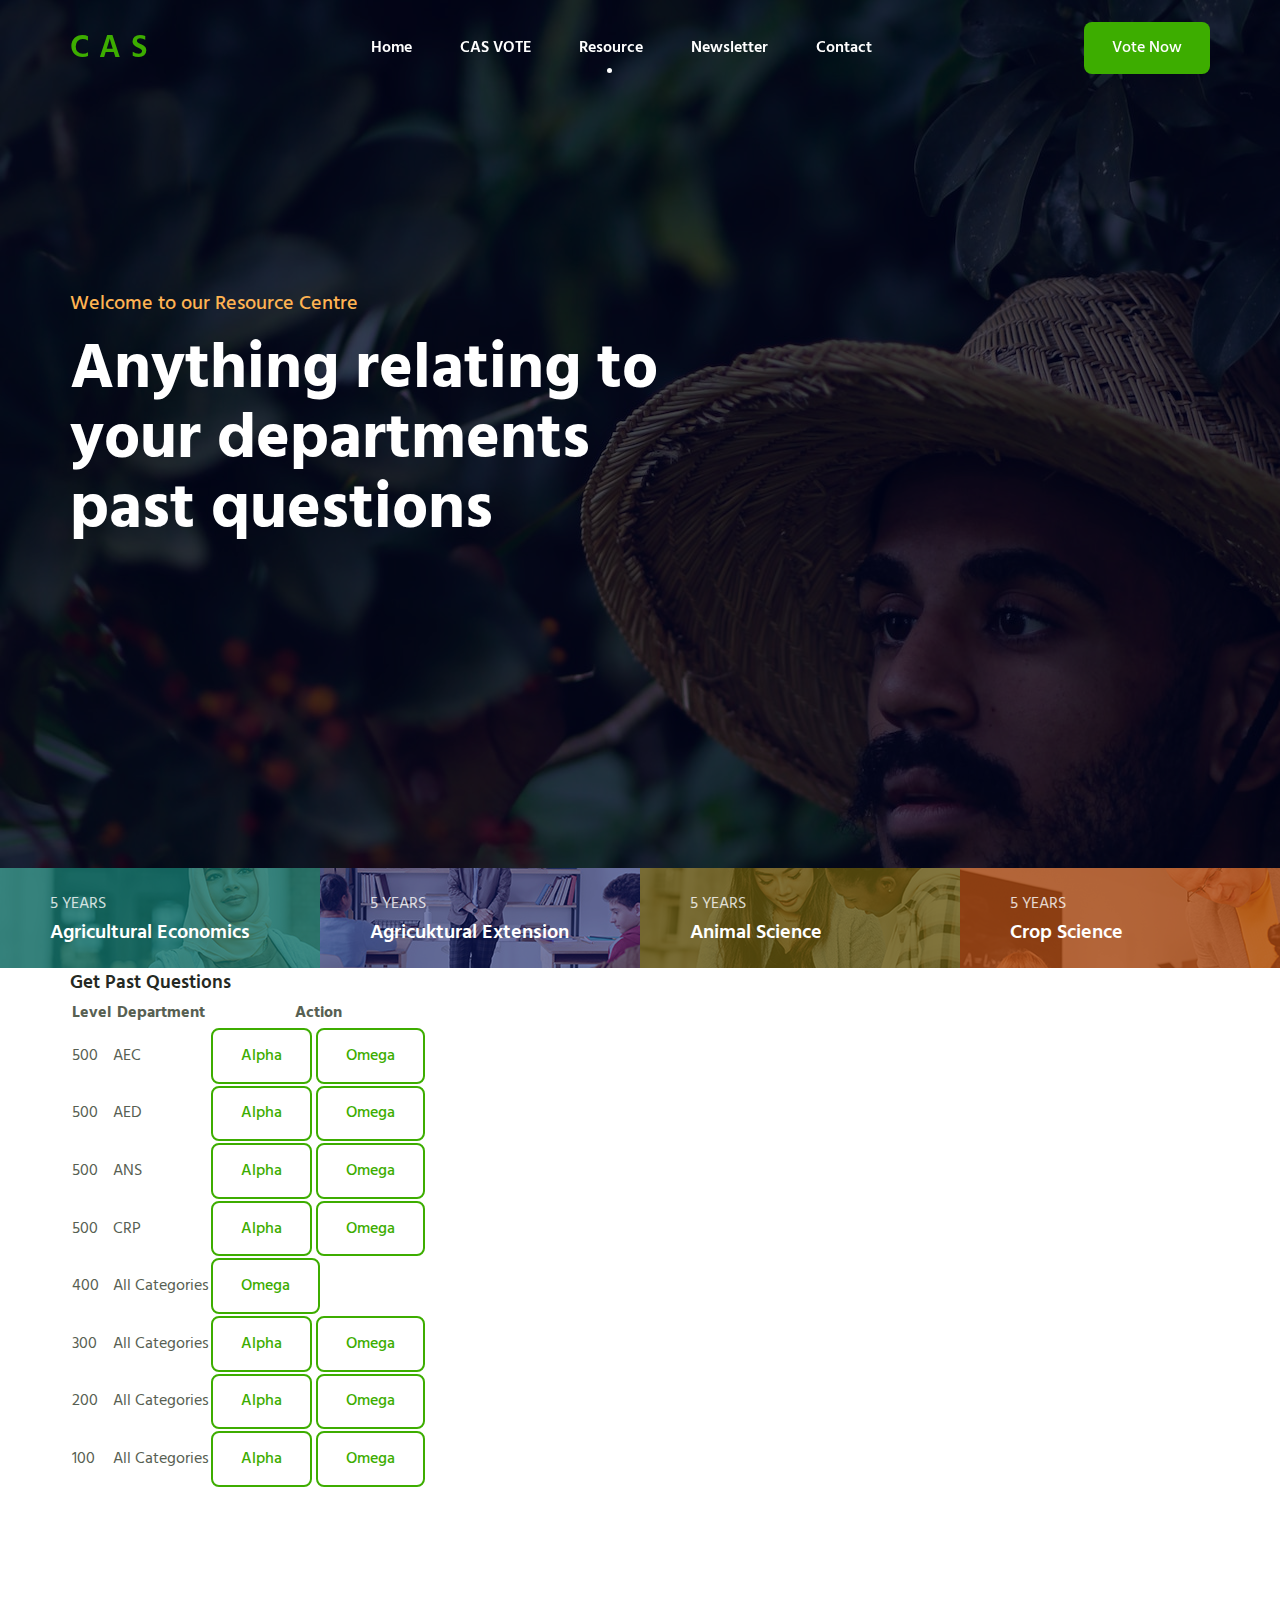
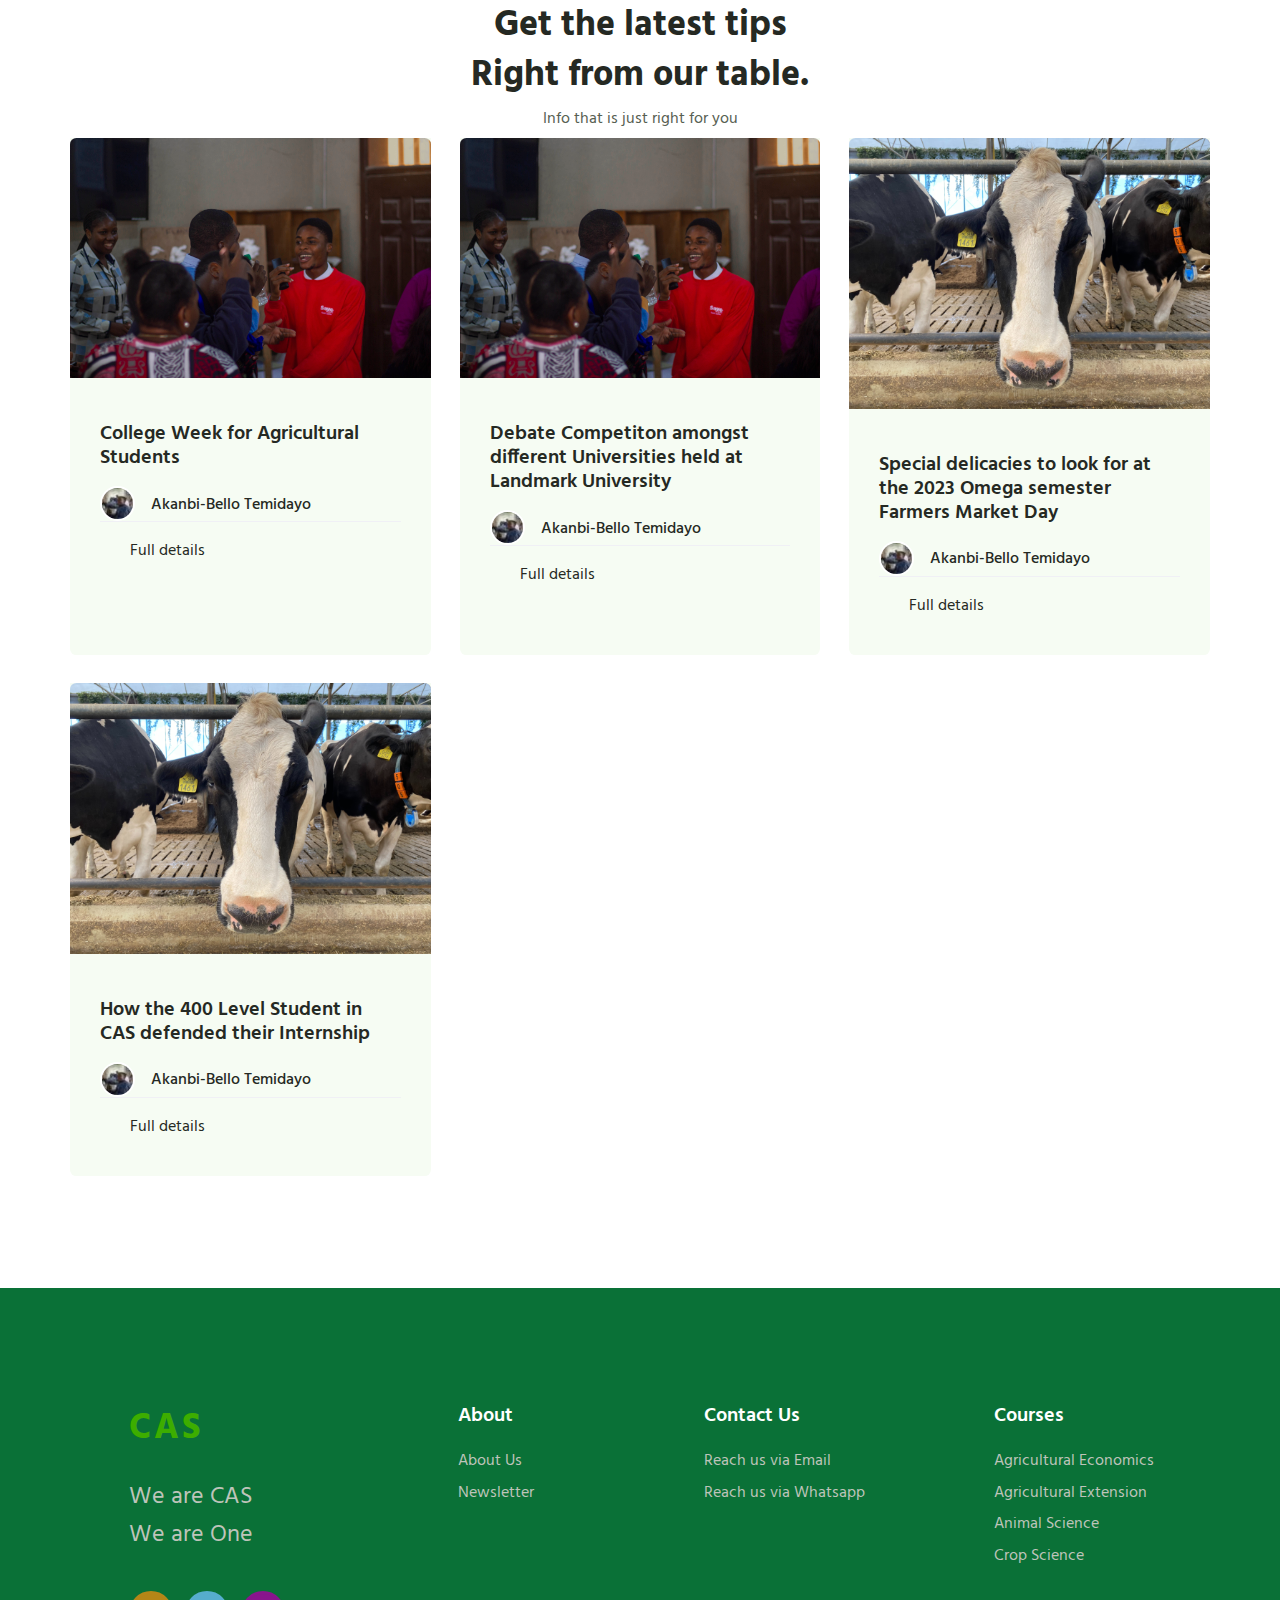
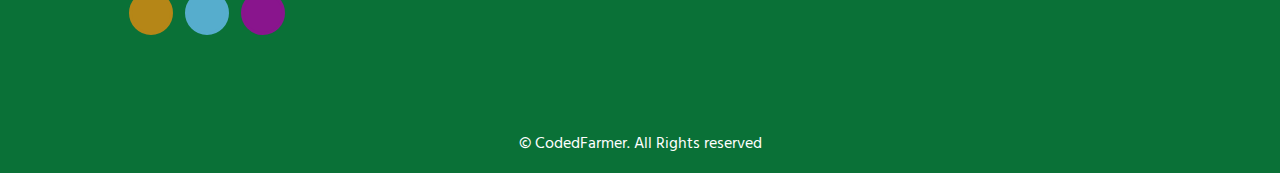
<file: Education Website/pq.html>
<html lang="en">
<head>
    <meta charset="UTF-8">
    <meta http-equiv="X-UA-Compatible" content="IE=edge">
    <meta name="viewport" content="width=device-width, initial-scale=1.0">
   <!--=============== UNICONS ===============-->
   <link rel="stylesheet" href="https://unicons.iconscout.com/release/v4.0.0/css/line.css">
   <link rel="stylesheet" href="https://unicons.iconscout.com/release/v4.0.0/css/solid.css">

   <!--=============== CSS ===============-->
   <link rel="stylesheet" href="assets/Css/style.css">
   <link href="assets/Img/cas-dark.png" rel="icon">
   <title>CAS</title>
</head>
<body>
     <!--=============== HEADER ===============-->
     <header class="header" id="header">
        <nav class="nav container">
            <h1 class="nav__logo logo__light"><a>CAS</a></h1>
            <h1 class="nav__logo logo__dark">C.A.S</h1>
            
            <div class="nav__menu" id="nav-menu">
                <ul class="nav__list">
                    <li class="nav__item">
                        <a href="index.html" class="nav__link">Home</a>
                    </li>
                    
                    <li class="nav__item">
                        <a href="https://localhost/login/index.php" class="nav__link">CAS VOTE</a>
                    </li>

                    <li class="nav__item">
                        <a href="pq.html" class="nav__link active-link">Resource</a>
                    </li>

                    <li class="nav__item">
                        <a href="news.html" class="nav__link">Newsletter</a>
                    </li>

                    <li class="nav__item">
                        <a href="contact.html" class="nav__link">Contact</a>
                    </li>
                </ul>

                <div class="nav__close" id="nav-close">
                    <i class="uil uil-times"></i>
                </div>
            </div>

            <div class="nav__toggle" id="nav-toggle">
                <i class="uil uil-apps"></i>
            </div>

            <a href="https://localhost/login/index.php" class="button button__header">Vote Now</a>
        </nav>
    </header>

    <main class="main">
         <!--=============== HOME ===============-->
         <section class="home" id="home">
            <div class="home__container container">
                <div class="home__data">
                    <h3 class="home__subtitle">Welcome to our Resource Centre</h3>
                    <h1 class="home__title">Anything relating to your departments past questions </h1>
                </div>
            </div>

            <div class="about__courses grid">
                <div class="about__course-item">
                    <span class="about__course-total">5 YEARS</span>
                    <h3 class="about__course-title">Agricultural Economics</h3>
                </div>

                <div class="about__course-item">
                    <span class="about__course-total">5 YEARS</span>
                    <h3 class="about__course-title">Agricuktural Extension</h3>
                </div>

                <div class="about__course-item">
                    <span class="about__course-total">5 YEARS</span>
                    <h3 class="about__course-title">Animal Science</h3>
                </div>

                <div class="about__course-item">
                    <span class="about__course-total">5 YEARS</span>
                    <h3 class="about__course-title">Crop Science</h3>
                </div>
            </div>
        </section>

       <div class="container">
        <section class="display-category-table">
            <h3>Get Past Questions</h3>
            <table>
                <thead>
                    <th>Level</th>
                    <th>Department</th>                      
                    <th>Action</th>
                </thead>

                <tbody>
                   
                    <tr>
                        <td>500</td>
                        <td>AEC</td>
                        <td>
                            <a href="" class="button button--link"><i class="fas fa-trash"></i>Alpha</a>
                            <a href="https://drive.google.com/drive/folders/1aeVKUZQot4-WBCi4gc4pBnpAeAjrLrud?usp=share_link" class="button button--link"><i class="fas fa-trash"></i>Omega</a>
                        </td>                   
                    </tr>

                    <tr>
                        <td>500</td>
                        <td>AED</td>
                        <td>
                            <a href="" class="button button--link"><i class="fas fa-trash"></i>Alpha</a>
                            <a href="" class="button button--link"><i class="fas fa-trash"></i>Omega</a>
                        </td>                   
                    </tr>

                    <tr>
                        <td>500</td>
                        <td>ANS</td>
                        <td>
                            <a href="" class="button button--link"><i class="fas fa-trash"></i>Alpha</a>
                            <a href="" class="button button--link"><i class="fas fa-trash"></i>Omega</a>
                        </td>                   
                    </tr>

                    <tr>
                        <td>500</td>
                        <td>CRP</td>
                        <td>
                            <a href="" class="button button--link"><i class="fas fa-trash"></i>Alpha</a>
                            <a href="" class="button button--link"><i class="fas fa-trash"></i>Omega</a>
                        </td>                   
                    </tr>

                    <tr>
                        <td>400</td>
                        <td>All Categories</td>
                        <td>
                            <!-- <a href="#" class="button button--link"><i class="fas fa-trash"></i>Alpha</a> -->
                            <a href="https://drive.google.com/drive/folders/12H4lxEAQPL_d5NJYrC7xgW7CZ1y0wFp3?usp=share_link" class="button button--link"><i class="fas fa-trash"></i>Omega</a>
                        </td>                   
                    </tr>

                    <tr>
                        <td>300</td>
                        <td>All Categories</td>
                        <td>
                            <a href="" class="button button--link"><i class="fas fa-trash"></i>Alpha</a>
                            <a href="https://drive.google.com/drive/folders/1XB2WVKpukfNBOh2_WlXAKvyb1cNYN7qY?usp=share_link" class="button button--link"><i class="fas fa-trash"></i>Omega</a>
                        </td>                   
                    </tr>

                    <tr>
                        <td>200</td>
                        <td>All Categories</td>
                        <td>
                            <a href="" class="button button--link"><i class="fas fa-trash"></i>Alpha</a>
                            <a href="" class="button button--link"><i class="fas fa-trash"></i>Omega</a>
                        </td>                   
                    </tr>

                    <tr>
                        <td>100</td>
                        <td>All Categories</td>
                        <td>
                            <a href="https://drive.google.com/drive/folders/1cSGtb9vxbVvFKDUODq2eL35FZTOTq63X?usp=share_link" class="button button--link"><i class="fas fa-trash"></i>Alpha</a>
                            <a href="https://drive.google.com/drive/folders/1wvNkNsmTa6foiW0IZXOmn3I_OOW2ftAj?usp=share_link" class="button button--link"><i class="fas fa-trash"></i>Omega</a>
                        </td>                   
                    </tr>

                
                </tbody>
            </table>
        </section>
       </div>

        <!--=============== NEWSLETTER ===============-->
        <section class="newsletter section" id="newsletter">
            <h2 class="section__title">Get the latest tips <br> Right from our table.</h2>
            <p class="section__subtitle">Info that is just right for you</p>

            <div class="newsletters__container grid container">
                <div class="newsletter__item">
                    <div class="newsletter__box">
                        <img src="assets/Img/collegeweek.jpg" class="newsletter__img"alt="">
                    </div>
                    <div class="newsletter__meta">

                        <h3 class="newsletter__title">College Week for Agricultural Students</h3>
                        <div class="newsletter__user">
                            <img src="assets/Img/temi.jpg" alt="" class="newsletter__user-img">
                            <h3 class="newsletter__user-title">Akanbi-Bello Temidayo</h3>
                        </div>
                        <div class="newsletter__more">
                            <span class="newsletter__button">
                                 Full details <i class="uil uil-arrow-right newsletter__button-icon"></i>
                            </span>
                        </div>
                       
                    </div>
                </div>

                <div class="newsletter__item">
                    <div class="newsletter__box">
                        <img src="assets/Img/collegeweek.jpg" class="newsletter__img"alt="">
                    </div>
                    <div class="newsletter__meta">

                        <h3 class="newsletter__title">Debate Competiton amongst different Universities held at Landmark University</h3>
                        <div class="newsletter__user">
                            <img src="assets/Img/temi.jpg" alt="" class="newsletter__user-img">
                            <h3 class="newsletter__user-title">Akanbi-Bello Temidayo</h3>
                        </div>
                        <div class="newsletter__more">
                            <span class="newsletter__button">
                                 Full details <i class="uil uil-arrow-right newsletter__button-icon"></i>
                            </span>
                        </div>
                       
                    </div>
                </div>

                <div class="newsletter__item">
                    <div class="newsletter__box">
                        <img src="assets/Img/animals.jpg" class="newsletter__img"alt="">
                    </div>
                    <div class="newsletter__meta">

                        <h3 class="newsletter__title">Special delicacies to look for at the 2023 Omega semester Farmers Market Day</h3>
                        <div class="newsletter__user">
                            <img src="assets/Img/temi.jpg" alt="" class="newsletter__user-img">
                            <h3 class="newsletter__user-title">Akanbi-Bello Temidayo</h3>
                        </div>
                        <div class="newsletter__more">
                            <span class="newsletter__button">
                                 Full details <i class="uil uil-arrow-right newsletter__button-icon"></i>
                            </span>
                        </div>
                       
                    </div>
                </div>

                <div class="newsletter__item">
                    <div class="newsletter__box">
                        <img src="assets/Img/animals.jpg" class="newsletter__img"alt="">
                    </div>
                    <div class="newsletter__meta">

                        <h3 class="newsletter__title">How the 400 Level Student in CAS defended their Internship</h3>
                        <div class="newsletter__user">
                            <img src="assets/Img/temi.jpg" alt="" class="newsletter__user-img">
                            <h3 class="newsletter__user-title">Akanbi-Bello Temidayo</h3>
                        </div>
                        <div class="newsletter__more">
                            <span class="newsletter__button">
                                 Full details <i class="uil uil-arrow-right newsletter__button-icon"></i>
                            </span>
                        </div>
                       
                    </div>
                </div>

            </div>
        </section>
    </main>

    <!--=============== FOOTER ===============-->
    <footer class="footer section">
        <div class="footer__container grid container">
            <div class="footer__content">
                <h3 class="footer__logo">CAS</h3>
                <p class="footer__description">We are CAS <br> We are One</p>
                <div class="footer__social">
                    <a href="https://www.instagram.com/" class="footer__social-link">
                        <i class="uil uil-instagram"></i>
                    </a>
                    <a href="https://www.twitter.com/" class="footer__social-link">
                        <i class="uil uil-twitter"></i>
                    </a>
                    <a href="https://www.linkedin.com/" class="footer__social-link">
                        <i class="uil uil-linkedin"></i>
                    </a>
                </div>
            </div>

            <div class="footer__content">
                <h3 class="footer__title">About</h3>

                <ul class="footer__links">
                    <li><a href="#" class="footer__link">About Us</a></li>
                    <li><a href="#" class="footer__link">Newsletter</a></li>
                </ul>
            </div>

            <div class="footer__content">
                <h3 class="footer__title">Contact Us</h3>

                <ul class="footer__links">
                    <li><a href="#" class="footer__link">Reach us via Email</a></li>
                    <li><a href="#" class="footer__link">Reach us via Whatsapp</a></li>
                </ul>
            </div>

            
            <div class="footer__content">
                <h3 class="footer__title">Courses</h3>

                <ul class="footer__links">
                    <li><a href="#" class="footer__link">Agricultural Economics</a></li>
                    <li><a href="#" class="footer__link">Agricultural Extension</a></li>
                    <li><a href="#" class="footer__link">Animal Science</a></li>
                    <li><a href="#" class="footer__link">Crop Science</a></li>
                </ul>
            </div>
        </div>

        <span class="footer__copy">&#169; CodedFarmer. All Rights reserved</span>
    </footer>

    <!--=============== JS ===============-->
    <script src="assets/Js/main.js"></script>
</body>
</html>
</file>
<file: Education Website/assets/Css/style.css>
/*=============== GOOGLE FONTS ===============*/
@import url('https://fonts.googleapis.com/css2?family=Hind:wght@500;600;700&display=swap');

/*=============== VARIABLES CSS ===============*/
:root {
    --header-height: 4.5rem;

    /*========== Colors ==========*/
    --hue: 99;
    --first-color: hsl(var(--hue), 100%, 34%);
    --title-color: hsl(var(--hue), 8%, 15%);
    --text-color: hsl(var(--hue), 8%, 35%);
    --body-color: #fff;
    --border-color: hsl(var(--hue), 8%, 80%);
    --container-color: hsl(var(--hue), 60%, 97%);

    /*========== Font and typography ==========*/
    /*.5rem = 8px | 1rem = 16px ...*/
    --body-font: 'Hind', sans-serif;
    --biggest-font-size: 4rem;
    --h1-font-size: 2.25rem;
    --h2-font-size: 1.5rem;
    --h3-font-size: 1.25rem;
    --normal-font-size: 1rem;
    --small-font-size: .875rem;
    --smaller-font-size: .813rem;

    /*========== Font weight ==========*/
    --font-medium: 500;
    --font-semibold: 600;
    --font-bold: 700;

    /*========== z index ==========*/
    --z-tooltip: 10;
    --z-fixed: 100;
}

/* Responsive typography */
@media screen and (max-width: 1024px) {
    :root {
        --biggest-font-size: 2.75rem;
        --h1-font-size: 1.5rem;
        --h2-font-size: 1.25rem;
        --h3-font-size: 1rem;
        --normal-font-size: .938rem;
        --small-font-size: .813rem;
        --smaller-font-size: .75rem;
    }
}

/*=============== BASE ===============*/
*{
    margin: 0;
    padding: 0;
    box-sizing: border-box;

}


body,
input, 
textarea{
    font-family: var(--body-font);
    font-size: var(--normal-font-size);
}

body{
    background-color: var(--body-color);
    color: var(--text-color);
}

h1,h2,h3{
    color: var(--title-color);
    font-weight: var(--font-semibold);
}

ul{
    list-style: none;
}

a{
    text-decoration: none;
}

input{
    border: none;
    outline: none;
}

img{
    max-width: 100%;
    height: auto;
}
/*=============== LAYOUT ===============*/

.container{
    max-width: 1140px;
    margin-left: auto;
    margin-right: auto;
}

.grid{
    display: grid;
}


/*=============== REUSABLE CSS CLASSES ===============*/
.section{
    padding: 7rem 0 1rem;
}


.section__title{
    font-size: var(--h1-font-size);
    font-weight: var(--font-bold);
    text-align: center;
    margin-bottom: .25rem;
    line-height: 140%;
}

.section__subtitle{
    text-align: center;
    margin-bottom: .4rem;
}
/*=============== HEADER & NAV ===============*/
.header{
    width: 100%;
    background-color: transparent;
    position: fixed;
    top: 0;
    left: 0;
    z-index: var(--z-fixed);
    transition: .4s;
}

.nav{
    height: calc(var(--header-height) + 1.5rem);
    display: flex;
    justify-content: space-between;
    align-items: center;
}

.logo__light{
    color: var(--first-color);
    letter-spacing: 10px;
}

.logo__dark{
    display: none;
   color: var(--first-color);
}

.nav__link,
.nav__toggle{
    color: #fff;
    font-weight: var(--font-semibold);
}

.nav__list{
    display: flex;
    flex-direction: row;
    column-gap: 3rem;
}

.nav__toggle{
    font-size: 1.5rem;
    margin-top: .75rem;
    cursor: pointer;
    display: none;
}

.nav__close{
    display: none;

}


/* Active link */

.active-link{
    position: relative;
}

.active-link::before{
    content: '';
    position: absolute;
    bottom: -.75rem;
    left: 45%;
    width: 5px;
    height: 5px;
    background-color: var(--body-color);
    border-radius: 50%;
}


/* Change background header */

.scroll-header{
    background-color: var(--container-color);
    box-shadow: 0 1px 4px hsl(var(--hue), 4%, 15%, .1);
}

.scroll-header .logo__dark{
    display: block;
}

.scroll-header .logo__light{
    display: none;
}

.scroll-header .nav__link{
    color: var(--title-color);
}

.scroll-header .active-link::before{
    background-color: var(--title-color);
}

.scroll-header .nav__toggle{
    color: var(--title-color);
}

/*=============== HOME ===============*/
.home{
    position: relative;
    min-height: 968px;
    background: url(../Img/pexels1.jpg);
    background-repeat: no-repeat;
    padding: 18rem 0 2rem;
    z-index: -2;
}

.home__data{
    max-width: 650px;
}

.home__subtitle{
    font-size: var(--h3-font-size);
    font-weight: var(--font-medium);
    color: #ffb352;
    margin-bottom: 1rem;
}

.home__title{
    font-size: var(--biggest-font-size);
    font-weight: var(--font-bold);
    color: #fff;
    line-height: 109%;
    margin-bottom: 1.5rem;
}

.home__description{
    font-size: var(--h3-font-size);
    color: hsl(var(--hue), 8%, 75%);
    padding-right: 2.8rem;
    margin-bottom: 2.5rem;
}
.home::after{
    position: absolute;
    content: '';
    left: 0;
    top: 0;
    width: 100%;
    height: 100%;
    background: rgba(0, 3, 32, .66);
    z-index: -1;
}


.about__courses{
    position: absolute;
    bottom: 0;
    left: 0;
    right: 0;
    z-index: var(--z-tooltip);
    grid-template-columns: repeat(4, 1fr);
}

.about__course-item{
    position: relative;
    height: 100px;
    padding: 23px 50px; 
    padding-right: 1.8rem;
    z-index: -1;
}

.about__course-item::after{
    position: absolute;
    content: '';
    left: 0;
    top: 0;
    width: 100%;
    height: 100%;
    z-index: -2;
}


.about__course-item:nth-child(1){
    background: url(../Img/slider-nav-4.jpg);
    background-position: center;
}

.about__course-item:nth-child(1)::after{
    background: rgba(15, 110, 101, 0.8);
}
.about__course-item:nth-child(2){
    background: url(../Img/slider-nav-3.jpg);
    background-position: center;
}

.about__course-item:nth-child(2)::after{
    background: rgba(14, 24, 102, 0.564);
}
.about__course-item:nth-child(3){
    background: url(../Img/slider-nav-2.jpg);
    background-position: center;
}

.about__course-item:nth-child(3)::after{
    background: rgba(99, 82, 13, 0.8);
}
.about__course-item:nth-child(4){
    background: url(../Img/slider-nav-1.jpg);
    background-position: center;
}

.about__course-item:nth-child(4)::after{
    background: rgba(170, 73, 17, 0.8);
}

.about__course-total{
    display: inline-block;
    color: #fff;
    opacity: .8;
}

.about__course-title{
    color: #fff;
    font-size: var(--h3-font-size);
}




/*=============== BUTTONS ===============*/

.button{
    display: inline-block;
    color: #fff;
    padding: .8rem 1.75rem;
    border-radius: .5rem;
    font-weight: var(--font-medium);
    background-color: var(--first-color);
    
}

.button--link{
    color: var(--first-color);
    border: 2px solid var(--first-color);
    background-color: transparent;
    transition: .4s;
}

.button--link:hover{
    background-color: var(--first-color);
    color: #fff;
}


/*=============== ABOUT ===============*/
.about__container{
    grid-template-columns: repeat(2, 1fr);
    column-gap: 6rem;
}

.about__group{
    justify-self: flex-end;
    position: relative;
}
.about__thumb{
    margin-left: 6.25rem;
}
.about__thumb-img{
    width: 350px;
}

.about__banner{
    margin-top: -13rem;
}

.about__banner-img{
    width: 240px;
    border-radius: .4rem;
}

.about__students{
    margin-top: -5rem;
    margin-left: 16.8rem;
}

.about__student-img{
    width: 36px;
    height: 36px;
    border-radius: 50%;
    border: 2px solid var(--container-color);
}

.about__student-img + .about__student-img{
    margin-left: -.75rem;
}

.about__student-details{
    margin-top: .25rem;
    font-size: var(--small-font-size);
}

.about__student-details span{
    font-weight: var(--font-semibold);
    color: var(--title-color);
}

.about__title{
    margin-bottom: 1rem;
    text-align: left;
}

.about__description{
    margin-bottom: 2rem;
    padding-right: 2rem;
}

.about__details{
    display: grid;
    row-gap: .5rem;
    margin-bottom: 2.5rem;
}

.about__details-description{
    display: inline-flex;
    align-items: center;
    column-gap: .5rem;
    font-size: var(--small-font-size);
    color: var(--title-color);
}

.about__details-icon{
    font-size: 1.25rem;
    color: var(--first-color);
}
/*=============== ASSOCIATION ===============*/
.association__container{
    grid-template-columns: repeat(3, 1fr);
    gap: 1.8rem;
}

.association__item{
    background-color: var(--container-color);
    padding: 1.875rem;
    text-align: center;
    border-radius: .4rem;
}


.association__img-box{
    margin-bottom: 1.5rem;
    overflow: hidden;
}

.association__img-box img{
    transform: scale(1);
    vertical-align: middle;
    transition: .4s;
}

.association__img-box:hover img{
    transform: scale(1.1);
}

.association__title{
    font-size: var(--h3-font-size);
    margin-bottom: .75rem;
}

.association__social{
    display: flex;
    justify-content: center;
    column-gap: .6rem;
    margin-top: .7rem;
}

.association__social-link{
    width: 36px;
    height: 36px;
    display: grid;
    place-items: center;
    border: 2px solid var(--border-color);
    color: var(--title-color);
    border-radius: 50%;
    transition: .4s;
}

.association__social-link:hover{
    background-color: var(--first-color);
    color: #fff;
    border: none;
}

.association__social-link i{
    font-weight: var(--font-semibold);
}
/*=============== BRANDS ===============*/
.brand__title{
    text-align: center;
    font-size: var(--h2-font-size);
    margin-bottom: 3rem;
}

.brand__container{
    grid-template-columns: repeat(6, 1fr);
    justify-items: center;
    margin-bottom: 3rem;
}

.brand__button{
    color: var(--title-color);
    font-size: var(--normal-font-size);
    display: flex;
    align-items: center;
    justify-content: center;
    column-gap: .25rem;
    cursor: pointer;
}

.brand__button-icon{
    font-size: 1.25rem;
    transition: .4s;
}

.brand__button:hover .brand__button-icon{
    transform: translateX(.25rem);
}

/*=============== NEWSLETTER ===============*/
.newsletters__container{
    grid-template-columns:repeat(3, 1fr);
    gap: 1.8rem;
}

.newsletter__item{
    background-color: var(--container-color);
    position: relative;
    border-radius: 0 0 .4rem .4rem;
}

.newsletter__box{
    border-radius: .4rem .4rem 0 0;
    overflow: hidden;
}

.newsletter__img{
    transform: scale(1);
    vertical-align: middle;
    transition: .4s;
}

.newsletter__box:hover .newsletter__img{
    transform: scale(1.1);

}

.newsletter__tag{
    position: absolute;
    top: 1.25rem;
    left: 1.25rem;
    background-color: var(--first-color);
    color: #fff;
    font-size: var(--small-font-size);
    padding: .25rem .5rem;
    border-radius: .25rem;
}

.newsletter__meta{
    padding: 1.5rem 1.875rem;
}


.newsletter__title{
    margin-top: 20px;
    font-size: var(--h3-font-size);
    margin-bottom: 1rem;
    line-height: 1.2;
    cursor: pointer;
    transition: .4s;
}

.newsletter__title:hover{
    color: var(--first-color);
}

.newsletter__user{
    display: flex;
    column-gap: 1rem;
    align-items: center;
}

.newsletter__user-img{
    width: 35px;
    height: 35px;
    border: 2px solid #fff;
    border-radius: 50%;
}

.newsletter__user-title{
    font-size: var(--normal-font-size);
    font-weight: var(--font-medium);
    padding-top: .125rem;
    cursor: pointer;
    transition: .4s;
}

.newsletter__user-title:hover{
    color: var(--first-color);
}

.newsletter__more{
    display: flex;
    justify-content: space-between;
    padding: .6rem 1.875rem .75rem;
    padding-top: 1rem;
    border-top: 1px solid #f0f0f5;
}

.newsletter__button{
    color: var(--title-color);
    font-size: var(--normal-font-size);
    display: flex;
    align-items: center;
    justify-content: center;
    column-gap: .25rem;
    cursor: pointer;
}

.newsletter__button-icon{
    font-size: 1.25rem;
    transition: .4s;

}

.newsletter__button:hover .newsletter__button-icon{
    transform: translateX(.25rem);
}


/*=============== COURSES PAGE ===============*/


/*=============== COURSE DETAILS PAGE ===============*/


/*=============== CONTACT PAGE ===============*/


/*=============== FOOTER ===============*/
.footer{
    margin-top: 6rem;
    background-color: rgb(10, 113, 55);
}


.footer__container{
    grid-template-columns: repeat(4, 1fr);
    justify-items: center;
    column-gap: 1rem;
}

.footer__logo{
    font-size: var(--h1-font-size);
    color: var(--first-color);
    font-weight: var(--font-bold);
    letter-spacing: 3px;
    margin-bottom: 1.25rem;
}

.footer__description{
    font-size: var(--h2-font-size);
    color: hsl(var(--hue), 8%, 75%);
    margin-bottom: 2.3rem;
}

.footer__social{
    column-gap: .75rem;
    display: flex;
}

.footer__social-link{
    display: inline-block;
    background-color: var(--container-color);
    width: 44px;
    height: 44px;
    line-height: 42px;
    text-align: center;
    border-radius: 50%;
    font-size: 1rem;
    color: #fff;
    border: 3px solid;
    transition: .4s;
}

.footer__social-link:nth-child(2){
    background-color: #56adcd;
    border-color: #56adcd;
}

.footer__social-link:nth-child(1){
    background-color: #b58617;
    border-color: #b58617;
}
.footer__social-link:nth-child(3){
    background-color: #89158d;
    border-color: #89158d;
}

.footer__social-link:hover{
    background-color: transparent;
   
}

.footer__title{
    font-size: var(--h3-font-size);
    color: #fff;
    margin-bottom: 1rem;
}

.footer__links{
    display: grid;
    row-gap: .35rem;
}

.footer__link{
    font-size: var(--normal-font-size);
    color: hsl(var(--hue), 8%, 75%);
    transition: .3s;
}

.footer__link:hover{
    color: #fff;
}

.footer__copy{
    display: block;
    text-align: center;
    color: #fff;
    font-size: var(--normal-font-size);
    margin-top: 6rem;
}
/*=============== SCROLL BAR ===============*/


/*=============== BREAKPOINTS ===============*/
/* For large devices */
@media screen and (max-width:1206px) {
    .container{
        margin-left: 2rem;
        margin-right: 2rem;
    }

    .about__course-item{
        padding: 16px 18px;
        height: 80px;
    }

    .about__data{
        margin-top: 5rem;
    }

   

}

@media screen and (max-width:1024px) {
    .container{
        margin-left: 1.5rem;
        margin-right: 1.5rem;
    }

    .home{
        min-height: 868px;
    }

    .home__data{
        max-width: 550px;

    }

    .about__container{
        column-gap: 3rem;
        grid-template-columns: 1fr;
    }

    .about__description{
        padding-right: 0;

    }

    .about__group{
        justify-self: center;
    }

    .about__banner{
        margin-top: -110px;
    }

    .about__thumb-img{
        width: 270px;
    }

    .about__banner-img{
        width: 180px;
    }

    .about__students{
        margin-top: -80px;
        margin-left: 220px;
    }

    .association__container,
    .newsletters__container{
        grid-template-columns: repeat(2, 340px);
        justify-content: center;
    }

    .newsletter__meta{
        padding: 1rem 1.25rem;
    }

    .newsletter__more{
        padding: .5rem 1.25rem;
    }

    .about__data{
        margin-top: 5rem;
    }

}

/* For medium devices */
@media screen and (max-width:767px) {
    .nav{
        height: var(--header-height);
    }

    .button__header{
        display: none;
    }

    .nav__toggle{
        display: block;
    }

    .nav__menu{
        position: fixed;
        width: 100%;
        background: var(--container-color);
        top: -150%;
        left: 0;
        padding: 3.5rem 0;
        z-index: var(--z-fixed);
        border-radius: 0 0 .4rem .4rem;
        transition: .4s;
    }

    .nav__list{
        flex-direction: column;
        row-gap: 1.5rem;
        align-items: center;
    }

    .nav__close{
        display: block;
        font-size: 1.8rem;
        position: absolute;
        top: .5rem;
        right: .7rem;
        cursor: pointer;
    }

    .nav__link{
        color: var(--title-color);
    }

    .active-link::before{
        background-color: var(--title-color);
    }

    .show-menu{
        top: 0;
    }

    .home{
        min-height: 700px;
        padding-top: 14rem;
    }

    .about__data{
        margin-top: 6rem;
    }

    .about__courses{
        display: none;
    }

    .association__container,
    .newsletters__container{
        grid-template-columns: 320px;
    }

    .association__item{
        padding: 1.25rem;
    }

    .brand__container{
        grid-template-columns: repeat(3, 1fr);
        row-gap: 2.5rem;
    }

    .footer__container{
        grid-template-columns: 1fr;
        row-gap: 2rem;
        justify-items: start;
    }

    .footer__copy{
        margin-top: 4.5rem;
    }
}

@media screen and (max-width:576px) {
    .home__description{
        padding-right: 0;
    }

    .about__thumb-img{
        width: 240px;
    }

    .about__banner-img{
        width: 160px;
    }

    .about__students{
        margin-top: 20px;
        margin-left: 0;
    }

    .brand__container{
        grid-template-columns: repeat(2, 1fr);
    }
}

/* For small devices */
@media screen and (max-width:350px) {
    .container{
        margin-left: 1rem;
        margin-right: 1rem;
    }

    .home{
        min-height: 668px;  
    }

    .home__subtitle{
        font-size: var(--normal-font-size);
    }

    .home__title{
        font-size: var(--h1-font-size);
    }

    .home__description{
        font-size: var(--normal-font-size);
    }

    .about__banner-img{
        width: 140px;
    }

    .association__container,
    .newsletters__container{
        grid-template-columns: 1fr;
    }
}
</file>
